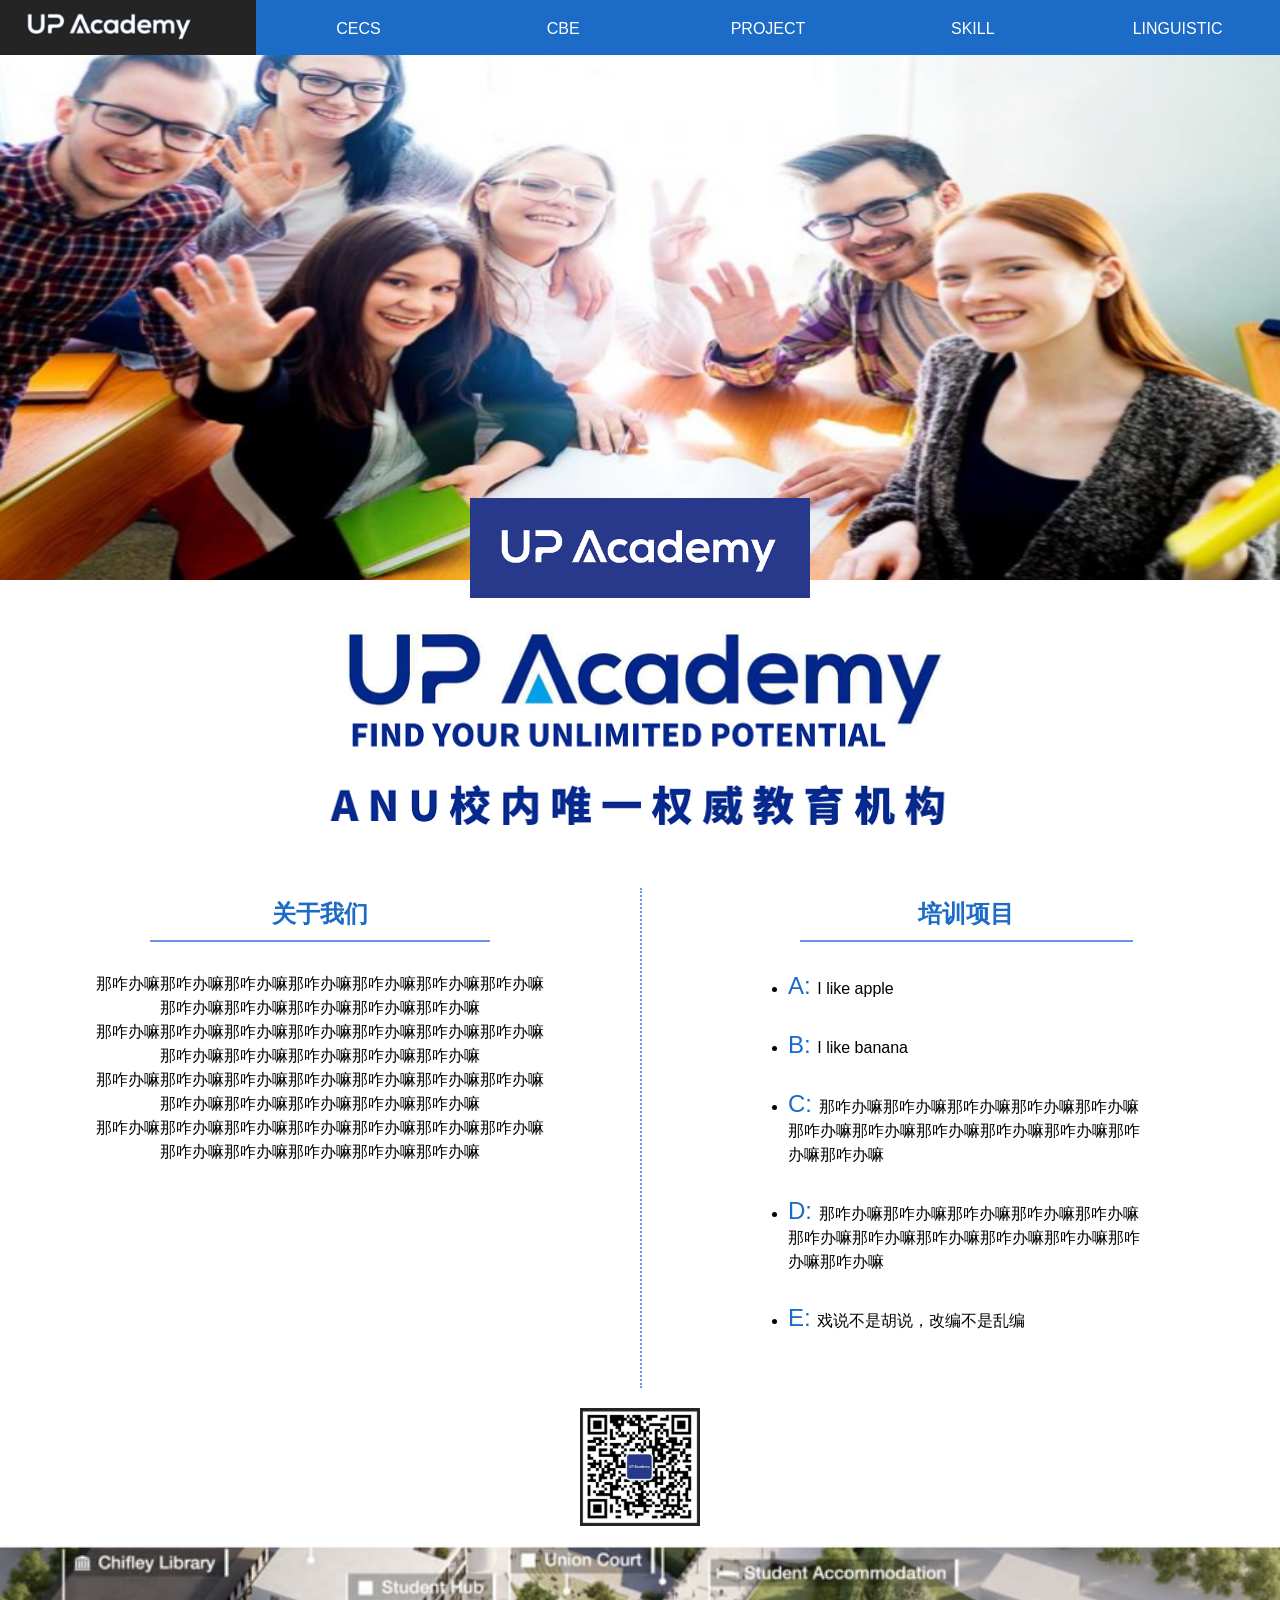
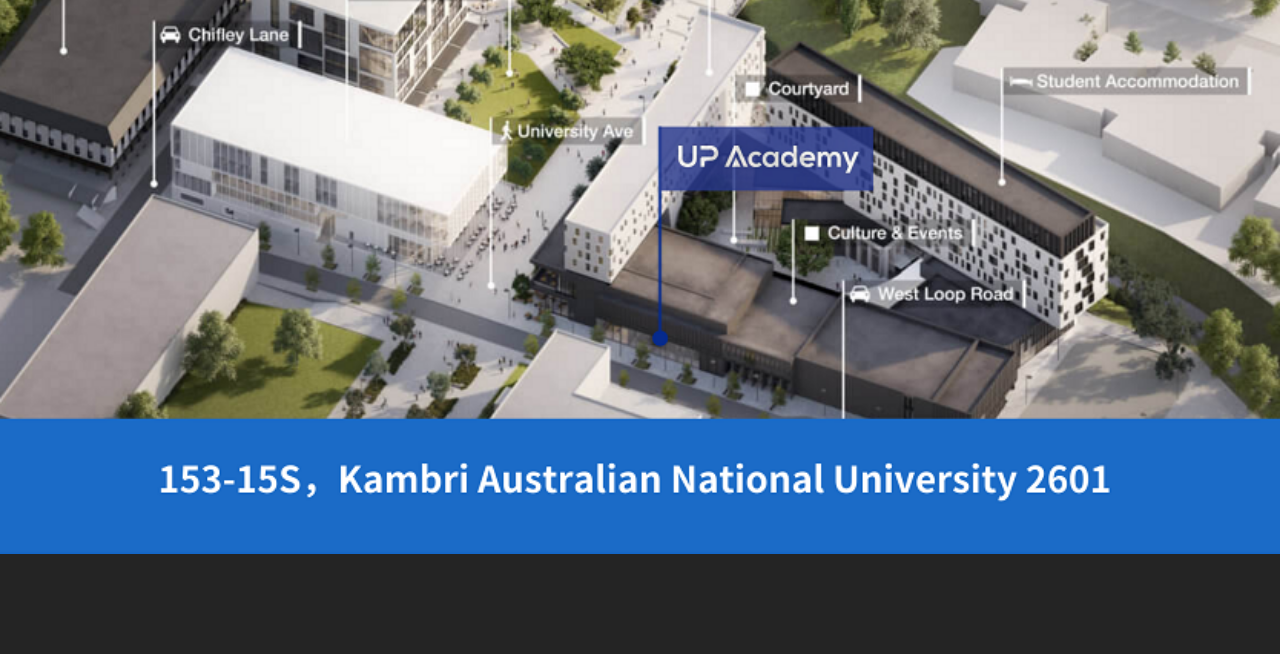
<file: index.html>
<!DOCTYPE html>
<html lang="en">
<head>
    <meta charset="UTF-8">
    <title>UP</title>
    <link rel="stylesheet" type="text/css" href="index.css">
</head>
<body>

<div>
    <ul id="navigate">
        <li class="list_nav"><a href="http://www.4399.com/" id="link_home">
            <img src="img/logo1.png" id="logo1" style="height: 50px; padding-left: 8%">
        </a></li>
        <li class="list_nav"><a class="link_nav" href="#a"><span>CECS</span></a></li>
        <li class="list_nav"><a class="link_nav" href="#b"><span>CBE</span></a></li>
        <li class="list_nav"><a class="link_nav" href="#c"><span>PROJECT</span></a></li>
        <li class="list_nav"><a class="link_nav" href="#d"><span>SKILL</span></a></li>
        <li class="list_nav"><a class="link_nav" href="#e"><span>LINGUISTIC</span></a></li>
    </ul>
</div>

<div id="advertise" align="center">
    <a href="http://www.4399.com/"><img src="img/tutor.png" id="tutor"></a>
    <div>
        <img src="img/logo2.png" id="logo2">
    </div>
    <div>
        <img src="img/logo3.png" id="logo3">
    </div>
</div>

<div id="content">
    <div id="text_left" align="center">
        <div class="subtitle">
            <h2>关于我们</h2>
        </div>
        <div class="div_text">
            <span class="span_normal">那咋办嘛那咋办嘛那咋办嘛那咋办嘛那咋办嘛那咋办嘛那咋办嘛那咋办嘛那咋办嘛那咋办嘛那咋办嘛那咋办嘛<br></span>
            <span class="span_normal">那咋办嘛那咋办嘛那咋办嘛那咋办嘛那咋办嘛那咋办嘛那咋办嘛那咋办嘛那咋办嘛那咋办嘛那咋办嘛那咋办嘛<br></span>
            <span class="span_normal">那咋办嘛那咋办嘛那咋办嘛那咋办嘛那咋办嘛那咋办嘛那咋办嘛那咋办嘛那咋办嘛那咋办嘛那咋办嘛那咋办嘛<br></span>
            <span class="span_normal">那咋办嘛那咋办嘛那咋办嘛那咋办嘛那咋办嘛那咋办嘛那咋办嘛那咋办嘛那咋办嘛那咋办嘛那咋办嘛那咋办嘛<br></span>
        </div>
    </div>
    <div id="text_right" align="center">
        <div class="subtitle">
            <h2>培训项目</h2>
        </div>
        <ul>
            <li class="list_text">
                <a name="a"><span class="span_title">A: </span></a>
                <span class="span_normal">I like apple</span>
            </li>
            <li class="list_text">
                <a name="b"><span class="span_title">B: </span></a>
                <span class="span_normal">I like banana</span>
            </li>
            <li class="list_text">
                <a name="c"><span class="span_title">C: </span></a>
                <span class="span_normal">那咋办嘛那咋办嘛那咋办嘛那咋办嘛那咋办嘛那咋办嘛那咋办嘛那咋办嘛那咋办嘛那咋办嘛那咋办嘛那咋办嘛</span>
            </li>
            <li class="list_text">
                <a name="d"><span class="span_title">D: </span></a>
                <span class="span_normal">那咋办嘛那咋办嘛那咋办嘛那咋办嘛那咋办嘛那咋办嘛那咋办嘛那咋办嘛那咋办嘛那咋办嘛那咋办嘛那咋办嘛</span>
            </li>
            <li class="list_text">
                <a name="e"><span class="span_title">E: </span></a>
                <span class="span_normal">戏说不是胡说，改编不是乱编</span>
            </li>
        </ul>
    </div>
</div>

<div align="center">
    <img src="img/code.png" style="width: 120px">
</div>

<div>
    <a href="https://www.google.com/maps" style="height: 0"><img src="img/map.png" id="map"></a>
</div>

<div id="footer">
</div>

</body>
</html>
</file>
<file: index.css>
*{
    margin: 0;
    padding: 0;
}


img {vertical-align: bottom;}
span {font-family: Arial, serif}
h2 {color: #1b6bc7;}
a:hover{background-color: lightslategray}

#navigate{
    width: 100%;
    position: fixed;
    float: left;
    display: inline;
    z-index: 100;
}
#link_home{
    width: 20%; height: 55px;
    background: #242424;
    float: left;
}
.list_nav {display:inline;}
.link_nav{
    width: 16%; height: 35px;
    background: #1b6bc7;
    float: left;
    text-decoration:none;
    color:white;
    text-align: center;
    padding-top: 20px;
}


#tutor{
    position: relative;
    width: 100%; height: 580px;
    z-index: 1;
}
#logo2{
    position: relative;
    height: 100px;
    margin-top: -300px;
    z-index: 2;
}
#logo3{
    width: 850px; height: 250px;
}


#content{
    width: 100%; height: 520px;
    margin-top: 40px;
    font-family: "Arial","Microsoft YaHei","黑体","宋体",sans-serif;
}
#text_left{
    width: 50%; height: 500px;
    border-right: dotted cornflowerblue 2px;
    float: left;
}
#text_right{
    width: 49%; height: 500px;
    float: right;
}
.subtitle{
    width: 50%;
    padding: 10px;
    border-bottom: solid cornflowerblue 2px;
}
.div_text{
    width: 70%;
    padding-top: 30px;
}
.list_text{
    width: 357px; height: 20%;
    padding-top: 30px;
    text-align: left;
}
.span_title{
    color: #1b6bc7;
    font-size: 150%;
}
.span_normal{
    word-wrap:break-word;
    line-height: 1.5em;
}


#map{
    margin-top: 20px;
    width: 100%;
}
#footer{
    width: 100%; height: 100px;
    margin: 0;
    padding: 0;
    background: #242424;
    clear: both;
}
</file>
